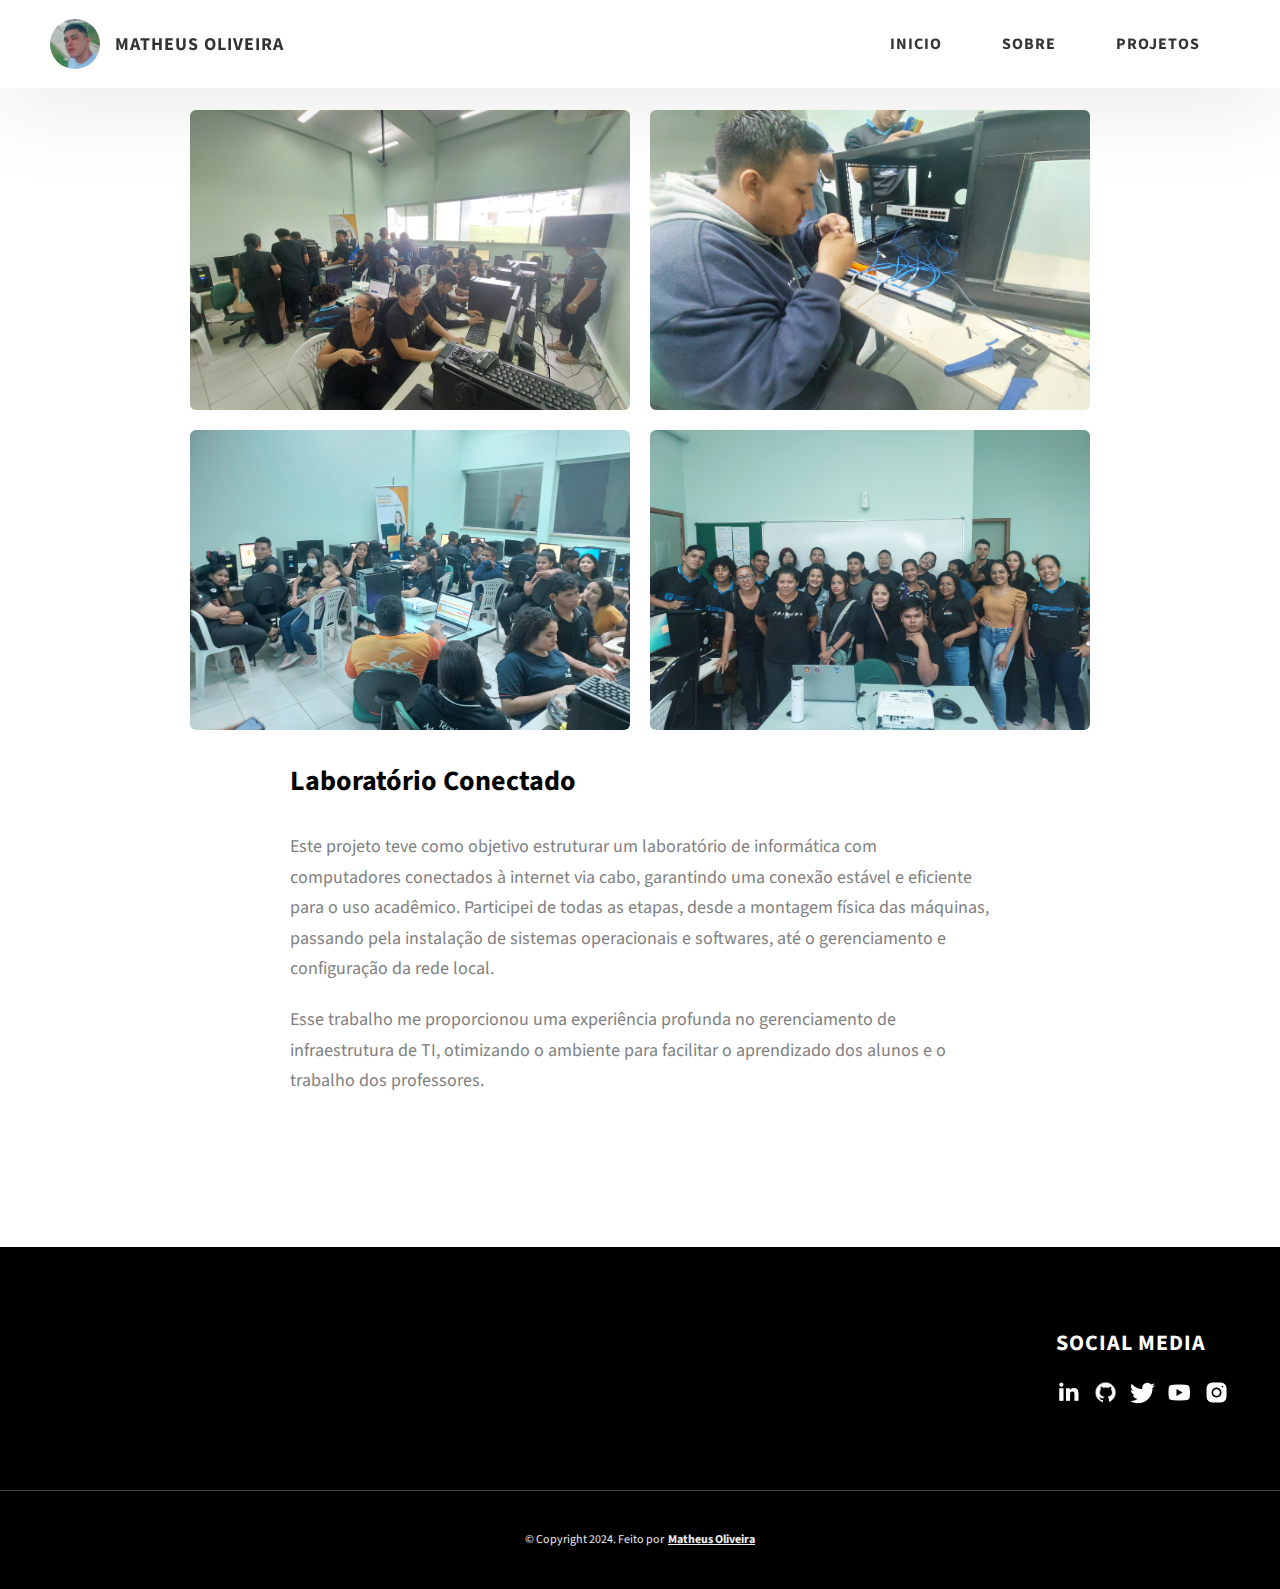
<file: portfolio matheus/project-1.html>
<!DOCTYPE html>
<html lang="pt-br">
  <head>
    <meta charset="UTF-8" />
    <meta name="viewport" content="width=device-width, initial-scale=1.0" />
    <meta http-equiv="X-UA-Compatible" content="ie=edge" />
    <title>Project 1 - Laboratório Conectado</title>
    <meta name="description" content="Case study page of Project" />

    <link rel="stylesheet" href="css/style.css" />

    <link rel="preconnect" href="https://fonts.googleapis.com" />
    <link rel="preconnect" href="https://fonts.gstatic.com" crossorigin />
    <link
      href="https://fonts.googleapis.com/css2?family=Source+Sans+Pro:wght@400;600;700;900&display=swap"
      rel="stylesheet"
    />
  </head>
  <body>
    <header class="header">
      <div class="header__content">
        <div class="header__logo-container">
          <div class="header__logo-img-cont">
            <img
              src="images/IMG_20230122_182657_889.jpg"
              alt=""
              class="header__logo-img"
            />
          </div>
          <span class="header__logo-sub">Matheus Oliveira</span>
        </div>
        <div class="header__main">
          <ul class="header__links">
            <li class="header__link-wrapper">
              <a href="./index.html" class="header__link"> Inicio </a>
            </li>
            <li class="header__link-wrapper">
              <a href="./index.html#about" class="header__link">Sobre </a>
            </li>
            <li class="header__link-wrapper">
              <a href="./index.html#projects" class="header__link">
                Projetos
              </a>
            </li>
            
          </ul>
          <div class="header__main-ham-menu-cont">
            <img
              src="./assets/svg/ham-menu.svg"
              alt="hamburger menu"
              class="header__main-ham-menu"
            />
            <img
              src="./assets/svg/ham-menu-close.svg"
              alt="hamburger menu close"
              class="header__main-ham-menu-close d-none"
            />
          </div>
        </div>
      </div>
      <div class="header__sm-menu">
        <div class="header__sm-menu-content">
          <ul class="header__sm-menu-links">
            <li class="header__sm-menu-link">
              <a href="./index.html"> Inicio </a>
            </li>

            <li class="header__sm-menu-link">
              <a href="./index.html#about"> Sobre </a>
            </li>

            <li class="header__sm-menu-link">
              <a href="./index.html#projects"> Projetos </a>
            </li>

            
          </ul>
        </div>
      </div>
    </header>
   
    <section class="project-details">
      <div class="main-container">
        <div class="project-details__content">
          <div class="project-details__showcase-img-cont">
            <img src="images/11.jpg" alt="Project Image" class="project-details__showcase-img"/>
            <img src="images/12.jpg" alt="Project Image" class="project-details__showcase-img">
              <img src="images/09.jpg" alt="" class="project-details__showcase-img">
              <img src="images/10.jpg" alt="" class="project-details__showcase-img">
          </div>
          <div class="project-details__content-main">
            <div class="project-details__desc">
              <h3 class="project-details__content-title">Laboratório Conectado</h3>
              <p class="project-details__desc-para">
                Este projeto teve como objetivo estruturar um laboratório de informática com computadores conectados 
                à internet via cabo, garantindo uma conexão estável e eficiente para o uso acadêmico. Participei de 
                todas as etapas, desde a montagem física das máquinas, passando pela instalação de sistemas operacionais 
                e softwares, até o gerenciamento e configuração da rede local. 
              </p>
              <p class="project-details__desc-para">
                Esse trabalho me proporcionou uma experiência 
                profunda no gerenciamento de infraestrutura de TI, otimizando o ambiente para facilitar o aprendizado dos alunos 
                e o trabalho dos professores.
              </p>
            </div>
           
           
          </div>
        </div>
      </div>
    </section>
    <footer class="main-footer">
      <div class="main-container">
        <div class="main-footer__upper">
          <div class="main-footer__row main-footer__row-1">
            <h2 class="heading heading-sm main-footer__heading-sm">
              <span>Social Media</span>
            </h2>
            <div class="main-footer__social-cont">
              <a target="_blank" rel="noreferrer" href="#">
                <img
                  class="main-footer__icon"
                  src="./assets/png/linkedin-ico.png"
                  alt="icon"
                />
              </a>
              <a target="_blank" rel="noreferrer" href="https://github.com/m4thrr">
                <img
                  class="main-footer__icon"
                  src="./assets/png/github-ico.png"
                  alt="icon"
                />
              </a>
              <a target="_blank" rel="noreferrer" href="#">
                <img
                  class="main-footer__icon"
                  src="./assets/png/twitter-ico.png"
                  alt="icon"
                />
              </a>
              <a target="_blank" rel="noreferrer" href="#">
                <img
                  class="main-footer__icon"
                  src="./assets/png/yt-ico.png"
                  alt="icon"
                />
              </a>
              <a target="_blank" rel="noreferrer" href="#">
                <img
                  class="main-footer__icon main-footer__icon--mr-none"
                  src="./assets/png/insta-ico.png"
                  alt="icon"
                />
              </a>
            </div>
          </div>
              
            </p>
          </div>
        </div>

        <div class="main-footer__lower">
          &copy; Copyright 2024. Feito por
          <a rel="noreferrer" target="_blank" href="https://github.com/m4thrr">Matheus Oliveira</a
          >
        </div>
      </div>
    </footer>
    <script src="./index.js"></script>
  </body>
</html>
</file>
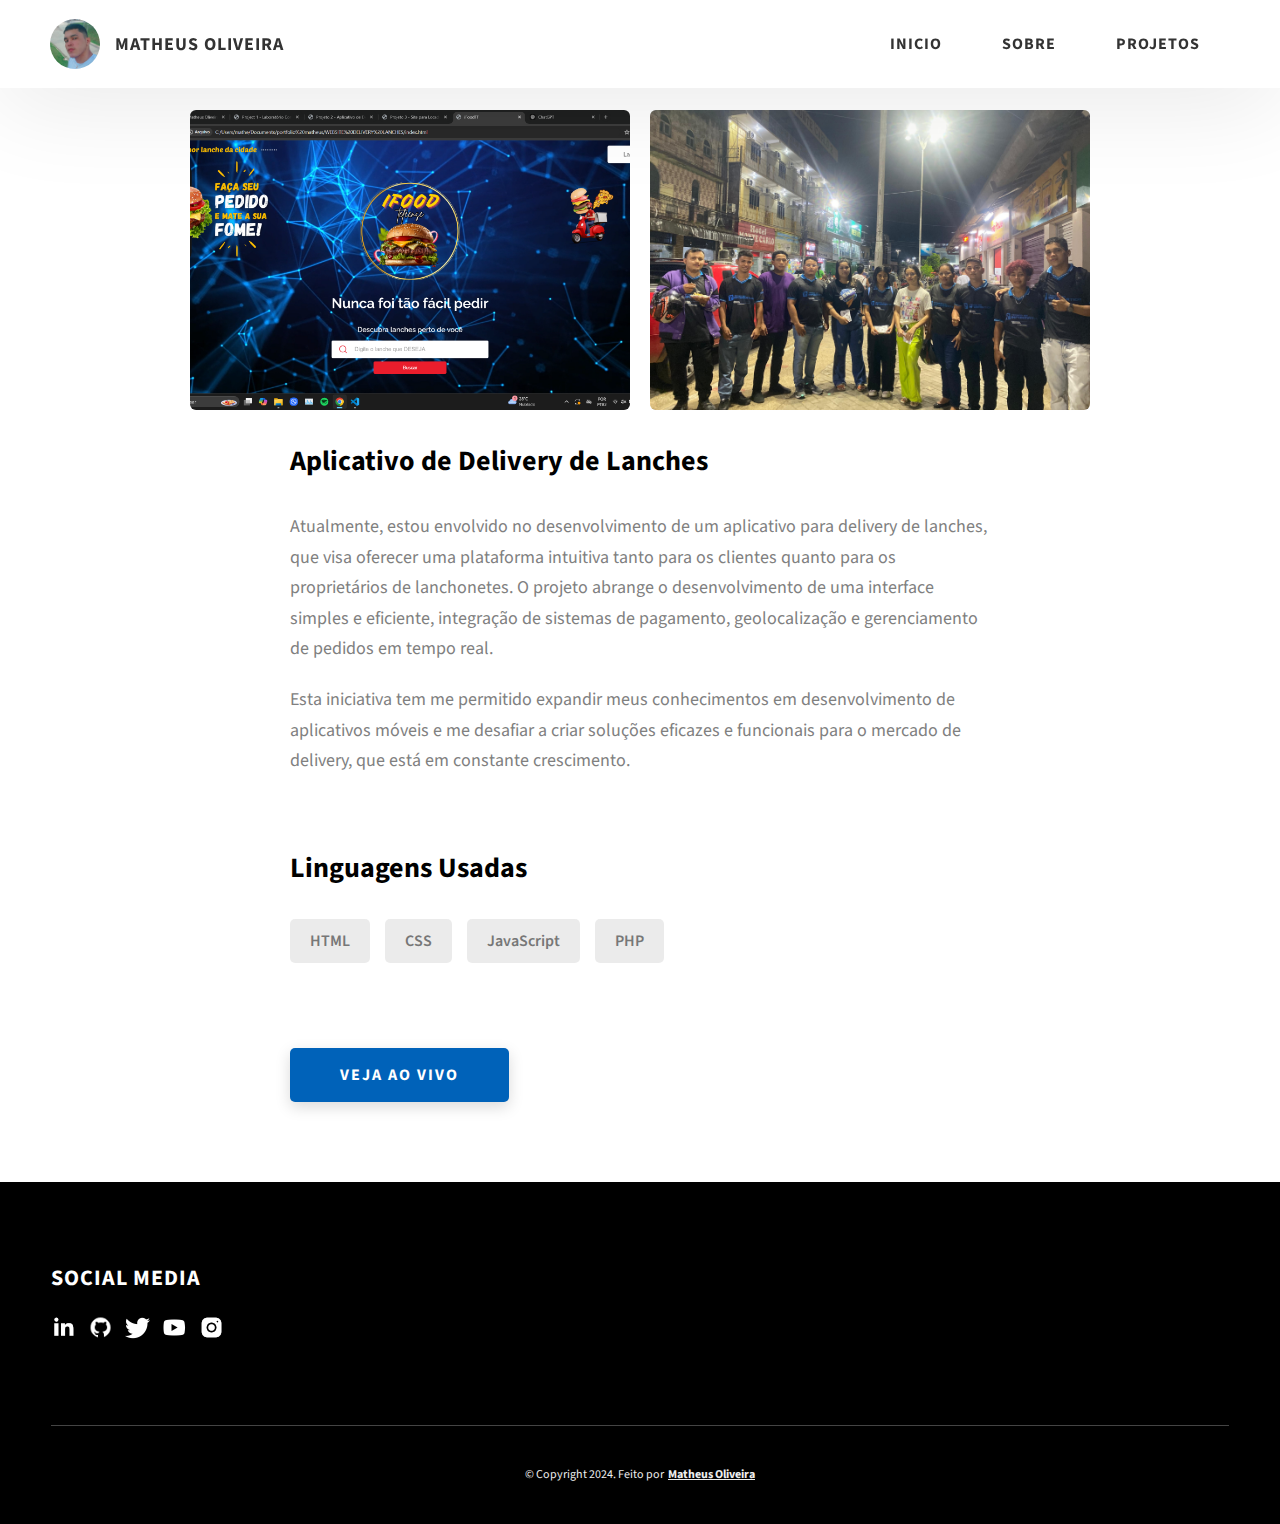
<file: portfolio matheus/project-2.html>
<!DOCTYPE html>
<html lang="pt-br">
  <head>
    <meta charset="UTF-8" />
    <meta name="viewport" content="width=device-width, initial-scale=1.0" />
    <meta http-equiv="X-UA-Compatible" content="ie=edge" />
    <title>Projeto 2 - Aplicativo de Delivery de Lanches </title>
    <meta name="description" content="Case study page of Project" />

    <link rel="stylesheet" href="css/style.css" />

    <link rel="preconnect" href="https://fonts.googleapis.com" />
    <link rel="preconnect" href="https://fonts.gstatic.com" crossorigin />
    <link
      href="https://fonts.googleapis.com/css2?family=Source+Sans+Pro:wght@400;600;700;900&display=swap"
      rel="stylesheet"
    />
  </head>
  <body>
    <header class="header">
      <div class="header__content">
        <div class="header__logo-container">
          <div class="header__logo-img-cont">
            <img
              src="images/IMG_20230122_182657_889.jpg"
              alt="Ram Maheshwari Logo Image"
              class="header__logo-img"
            />
          </div>
          <span class="header__logo-sub">Matheus Oliveira</span>
        </div>
        <div class="header__main">
          <ul class="header__links">
            <li class="header__link-wrapper">
              <a href="./index.html" class="header__link"> Inicio </a>
            </li>
            <li class="header__link-wrapper">
              <a href="./index.html#about" class="header__link">Sobre </a>
            </li>
            <li class="header__link-wrapper">
              <a href="./index.html#projects" class="header__link">
                Projetos
              </a>
            </li>
           
          </ul>
          <div class="header__main-ham-menu-cont">
            <img
              src="./assets/svg/ham-menu.svg"
              alt="hamburger menu"
              class="header__main-ham-menu"
            />
            <img
              src="./assets/svg/ham-menu-close.svg"
              alt="hamburger menu close"
              class="header__main-ham-menu-close d-none"
            />
          </div>
        </div>
      </div>
      <div class="header__sm-menu">
        <div class="header__sm-menu-content">
          <ul class="header__sm-menu-links">
            <li class="header__sm-menu-link">
              <a href="./index.html">  </a>
            </li>

            <li class="header__sm-menu-link">
              <a href="./index.html#about"> About </a>
            </li>

            <li class="header__sm-menu-link">
              <a href="./index.html#projects"> Projects </a>
            </li>

            <li class="header__sm-menu-link">
              <a href="./index.html#contact"> Contact </a>
            </li>
          </ul>
        </div>
      </div>
    </header>
    
    <section class="project-details">
      <div class="main-container">
        <div class="project-details__content">
          <div class="project-details__showcase-img-cont">
            <img src="images/website apk lanches.png" alt="Project Image" class="project-details__showcase-img" style="height: 400px;"/>
            <img src="images/01.jpg" alt="Project Image" class="project-details__showcase-img"/>

          </div>
          <div class="project-details__content-main">
            <div class="project-details__desc">
              <h3 class="project-details__content-title">Aplicativo de Delivery de Lanches
              </h3>
              <p class="project-details__desc-para">
                Atualmente, estou envolvido no desenvolvimento de um aplicativo para delivery de lanches, 
                que visa oferecer uma plataforma intuitiva tanto para os clientes quanto para os proprietários 
                de lanchonetes. O projeto abrange o desenvolvimento de uma interface simples e eficiente, integração 
                de sistemas de pagamento, geolocalização e gerenciamento de pedidos em tempo real. 
              </p>
              <p class="project-details__desc-para">
                Esta iniciativa 
                tem me permitido expandir meus conhecimentos em desenvolvimento de aplicativos móveis e me desafiar 
                a criar soluções eficazes e funcionais para o mercado de delivery, que está em constante crescimento.
              </p>
            </div>
            <div class="project-details__tools-used">
              <h3 class="project-details__content-title">Linguagens Usadas</h3>
              <div class="skills">
                <div class="skills__skill">HTML</div>
                <div class="skills__skill">CSS</div>
                <div class="skills__skill">JavaScript</div>
                <div class="skills__skill">PHP</div>
                
              </div>
            </div>
            <div class="project-details__links">
              <h3 class="project-details__content-title"></h3>
              <a
                href="WEBSITE DELIVERY LANCHES/index.html"
                class="btn btn--med btn--theme project-details__links-btn"
                target="_blank"
                >Veja ao vivo</a
              >
              
            </div>
          </div>
        </div>
      </div>
    </section>
    <footer class="main-footer">
      <div class="main-container">
        <div class="main-footer__upper">
          <div class="main-footer__row main-footer__row-1">
            <h2 class="heading heading-sm main-footer__heading-sm">
              <span>Social Media</span>
            </h2>
            <div class="main-footer__social-cont">
              <a target="_blank" rel="noreferrer" href="#">
                <img
                  class="main-footer__icon"
                  src="./assets/png/linkedin-ico.png"
                  alt="icon"
                />
              </a>
              <a target="_blank" rel="noreferrer" href="#">
                <img
                  class="main-footer__icon"
                  src="./assets/png/github-ico.png"
                  alt="icon"
                />
              </a>
              <a target="_blank" rel="noreferrer" href="#">
                <img
                  class="main-footer__icon"
                  src="./assets/png/twitter-ico.png"
                  alt="icon"
                />
              </a>
              <a target="_blank" rel="noreferrer" href="#">
                <img
                  class="main-footer__icon"
                  src="./assets/png/yt-ico.png"
                  alt="icon"
                />
              </a>
              <a target="_blank" rel="noreferrer" href="#">
                <img
                  class="main-footer__icon main-footer__icon--mr-none"
                  src="./assets/png/insta-ico.png"
                  alt="icon"
                />
              </a>
            </div>
          </div>
          
        </div>

        <div class="main-footer__lower">
          &copy; Copyright 2024. Feito por
          <a rel="noreferrer" target="_blank" href="https://github.com/m4thrr"
            >Matheus Oliveira</a
          >
        </div>
      </div>
    </footer>
    <script src="./index.js"></script>
  </body>
</html>
</file>
<file: portfolio matheus/css/style.css>
/*
0 - 600px:      Phone
600 - 900px:    Tablet portrait
900 - 1200px:   Tablet landscape
[1200 - 1800] is where our normal styles apply
1800px + :      Big desktop
$breakpoint arguement choices:
- phone
- tab-port
- tab-land
- big-desktop

Inside media queries 1em is always 16px i.e 1em = 16px at every screen size only inside media queries
*/
*,
*::after,
*::before {
  margin: 0;
  padding: 0;
  box-sizing: inherit;
  font-family: inherit; }

html {
  font-size: 62.5%;
  scroll-behavior: smooth; }
  @media only screen and (max-width: 75em) {
    html {
      font-size: 59%; } }
  @media only screen and (max-width: 56.25em) {
    html {
      font-size: 56%; } }
  @media only screen and (min-width: 112.5em) {
    html {
      font-size: 65%; } }

body {
  overflow-y: auto;
  box-sizing: border-box;
  position: relative;
  line-height: 1.5;
  font-family: sans-serif;
  overflow-x: hidden;
  font-family: 'Source Sans Pro', sans-serif; }

a {
  text-decoration: none;
  color: inherit; }

li {
  list-style: none; }

input:focus,
button:focus,
a:focus,
textarea:focus {
  outline: none; }

button {
  border: none;
  cursor: pointer; }

textarea {
  resize: none; }

.heading-primary {
  font-size: 6rem;
  text-transform: uppercase;
  letter-spacing: 3px;
  text-align: center; }
  @media only screen and (max-width: 37.5em) {
    .heading-primary {
      font-size: 4.5rem; } }

.heading-sec__mb-bg {
  margin-bottom: 11rem; }
  @media only screen and (max-width: 56.25em) {
    .heading-sec__mb-bg {
      margin-bottom: 8rem; } }

.heading-sec__mb-med {
  margin-bottom: 9rem; }
  @media only screen and (max-width: 56.25em) {
    .heading-sec__mb-med {
      margin-bottom: 8rem; } }

.heading-sec__main {
  display: block;
  font-size: 4rem;
  text-transform: uppercase;
  letter-spacing: 1px;
  letter-spacing: 3px;
  text-align: center;
  margin-bottom: 3.5rem;
  position: relative; }
  .heading-sec__main--lt {
    color: #fff; }
    .heading-sec__main--lt::after {
      content: '';
      background: #fff !important; }
  .heading-sec__main::after {
    content: '';
    position: absolute;
    top: calc(100% + 1.5rem);
    height: 5px;
    width: 3rem;
    background: #0062b9;
    left: 50%;
    transform: translateX(-50%);
    border-radius: 5px; }
    @media only screen and (max-width: 37.5em) {
      .heading-sec__main::after {
        top: calc(100% + 1.2rem); } }

.heading-sec__sub {
  display: block;
  text-align: center;
  color: #777;
  font-size: 2rem;
  font-weight: 500;
  max-width: 80rem;
  margin: auto;
  line-height: 1.6; }
  @media only screen and (max-width: 37.5em) {
    .heading-sec__sub {
      font-size: 1.8rem; } }
  .heading-sec__sub--lt {
    color: #eee; }

.heading-sm {
  font-size: 2.2rem;
  text-transform: uppercase;
  letter-spacing: 1px; }

.main-container {
  max-width: 120rem;
  margin: auto;
  width: 92%; }

.btn {
  background: #fff;
  color: #333;
  text-transform: uppercase;
  letter-spacing: 2px;
  display: inline-block;
  font-weight: 700;
  border-radius: 5px;
  box-shadow: 0 5px 15px 0 rgba(0, 0, 0, 0.15);
  transition: transform .3s; }
  .btn:hover {
    transform: translateY(-3px); }
  .btn--bg {
    padding: 1.5rem 8rem;
    font-size: 2rem; }
  .btn--med {
    padding: 1.5rem 5rem;
    font-size: 1.6rem; }
  .btn--theme {
    background: #0062b9;
    color: #fff; }
  .btn--theme-inv {
    color: #0062b9;
    background: #fff;
    border: 2px solid #0062b9;
    box-shadow: none;
    padding: calc(1.5rem - 2px) calc(5rem - 2px); }

.sec-pad {
  padding: 12rem 0; }
  @media only screen and (max-width: 56.25em) {
    .sec-pad {
      padding: 8rem 0; } }

.text-primary {
  color: #fff;
  font-size: 2.2rem;
  text-align: center;
  width: 100%;
  line-height: 1.6; }
  @media only screen and (max-width: 37.5em) {
    .text-primary {
      font-size: 2rem; } }

.d-none {
  display: none; }

.home-hero {
  color: #fff;
  background: linear-gradient(to right, rgba(0, 98, 185, 0.8), rgba(0, 98, 185, 0.8)), url(../../assets/svg/common-bg.svg);
  background-position: center;
  height: 100vh;
  min-height: 80rem;
  max-height: 120rem;
  position: relative; }
  @media only screen and (max-width: 37.5em) {
    .home-hero {
      height: unset;
      min-height: unset; } }
  .home-hero__socials {
    position: absolute;
    top: 50%;
    border: 2px solid #eee;
    border-left: 2px solid #eee;
    transform: translateY(-50%); }
    @media only screen and (max-width: 56.25em) {
      .home-hero__socials {
        display: none; } }
  .home-hero__mouse-scroll-cont {
    position: absolute;
    bottom: 3%;
    left: 50%;
    transform: translateX(-50%); }
    @media only screen and (max-width: 37.5em) {
      .home-hero__mouse-scroll-cont {
        display: none; } }
  .home-hero__social {
    width: 5rem; }
  .home-hero__social-icon-link {
    width: 100%;
    display: block;
    padding: 1.2rem;
    border-bottom: 2px solid #eee;
    transition: background .3s; }
    .home-hero__social-icon-link:hover {
      background: rgba(255, 255, 255, 0.1); }
    .home-hero__social-icon-link--bd-none {
      border-bottom: 0; }
  .home-hero__social-icon {
    width: 100%; }
  .home-hero__content {
    position: absolute;
    top: 50%;
    left: 50%;
    transform: translate(-50%, -50%);
    max-width: 90rem;
    width: 92%; }
    @media only screen and (max-width: 37.5em) {
      .home-hero__content {
        padding: 19rem 0 13rem 0;
        margin: auto;
        position: static;
        transform: translate(0, 0); } }
  .home-hero__info {
    margin: 3rem auto 0 auto;
    max-width: 80rem; }
  .home-hero__cta {
    margin-top: 5rem;
    text-align: center; }

.about {
  background: #fafafa; }
  .about__content {
    display: grid;
    grid-template-columns: 1fr 1fr;
    grid-gap: 10rem; }
    .profile-pic img{
      max-width: 90%;
      border-radius: 4px;
    }
    @media only screen and (max-width: 56.25em) {
      .about__content {
        grid-template-columns: 1fr;
        grid-gap: 8rem; } }
    .about__content-title {
      font-weight: 700;
      font-size: 2.8rem;
      margin-bottom: 3rem; }
      @media only screen and (max-width: 37.5em) {
        .about__content-title {
          font-size: 2.4rem; } }
    .about__content-details-para {
      text-align: justify;
      font-size: 1.8rem;
      color: grey;
      max-width: 60rem;
      line-height: 1.7;
      margin-bottom: 1rem; }
      .about__content-details-para--hl {
        font-weight: 700;
        margin: 0 3px; }
      .about__content-details-para:last-child {
        margin-bottom: 4rem; }

.projects__row {
  display: grid;
  grid-template-columns: 1.5fr 1fr;
  grid-gap: 5rem;
  margin-bottom: 11rem; }
  @media only screen and (max-width: 56.25em) {
    .projects__row {
      grid-template-columns: 1fr;
      grid-gap: 2rem;
      margin-bottom: 8rem; } }
  @media only screen and (max-width: 56.25em) {
    .projects__row {
      text-align: center; } }
  .projects__row:last-child {
    margin-bottom: 0; }
  .projects__row-img-cont {
    overflow: hidden; }
  .projects__row-img {
  border-radius: 5px;
    width: 100%;
    display: block;
    object-fit: cover; }
  .projects__row-content {
    padding: 2rem 0;
    display: flex;
    justify-content: center;
    flex-direction: column;
    align-items: flex-start; }
    @media only screen and (max-width: 56.25em) {
      .projects__row-content {
        align-items: center; } }
    .projects__row-content-title {
      font-weight: 700;
      font-size: 2.8rem;
      margin-bottom: 2rem; }
      @media only screen and (max-width: 37.5em) {
        .projects__row-content-title {
          font-size: 2.4rem; } }
    .projects__row-content-desc {
      font-size: 1.8rem;
      color: grey;
      max-width: 60rem;
      line-height: 1.7;
      margin-bottom: 3rem; }
      @media only screen and (max-width: 37.5em) {
        .projects__row-content-desc {
          font-size: 1.7rem; } }

.contact {
  background: linear-gradient(to right, rgba(0, 98, 185, 0.8), rgba(0, 98, 185, 0.8)), url(../../assets/svg/common-bg.svg);
  background-size: cover;
  background-position: center; }
  .contact__form-container {
    box-shadow: 0 0 10px rgba(0, 0, 0, 0.1);
    background: white;
    padding: 4rem;
    margin-top: 6rem;
    max-width: 80rem;
    text-align: right;
    width: 95%;
    border-radius: 5px;
    margin: 5rem auto 0 auto; }
    @media only screen and (max-width: 37.5em) {
      .contact__form-container {
        padding: 3rem; } }
  .contact__form-field {
    margin-bottom: 4rem; }
    @media only screen and (max-width: 37.5em) {
      .contact__form-field {
        margin-bottom: 3rem; } }
  .contact__form-label {
    color: #666;
    font-size: 1.4rem;
    letter-spacing: 1px;
    font-weight: 700;
    margin-bottom: 1rem;
    display: block;
    text-align: left; }
  .contact__form-input {
    color: #333;
    padding: 2rem;
    width: 100%;
    border: 1px solid #ebebeb;
    font-size: 1.6rem;
    letter-spacing: 0px;
    background: #f0f0f0;
    border-radius: 5px;
    font-weight: 600;
    /* Code for Modern Browsers */
    /* Code for WebKit, Blink, Edge */
    /* Code for Internet Explorer 10-11 */
    /* Code for Microsoft Edge */
    /* Code for Mozilla Firefox 4 to 18 */
    /* Code for Mozilla Firefox 19+ */ }
    .contact__form-input::placeholder {
      color: #999;
      font-weight: 600;
      font-size: 1.6rem; }
    .contact__form-input::-webkit-input-placeholder {
      color: #999;
      font-weight: 600;
      font-size: 1.6rem; }
    .contact__form-input:-ms-input-placeholder {
      color: #999;
      font-weight: 600;
      font-size: 1.6rem; }
    .contact__form-input::-ms-input-placeholder {
      color: #999;
      font-weight: 600;
      font-size: 1.6rem; }
    .contact__form-input:-moz-placeholder {
      opacity: 1;
      color: #999;
      font-weight: 600;
      font-size: 1.6rem; }
    .contact__form-input::-moz-placeholder {
      opacity: 1;
      color: #999;
      font-weight: 600;
      font-size: 1.6rem; }
  .contact__btn {
    width: 30%;
    padding: 2rem 4rem;
    font-size: 1.6rem; }
    @media only screen and (max-width: 37.5em) {
      .contact__btn {
        width: 100%; } }

.project-cs-hero {
  color: #fff;
  background: linear-gradient(to right, rgba(0, 98, 185, 0.8), rgba(0, 98, 185, 0.8)), url(../../assets/svg/common-bg.svg);
  background-size: cover;
  background-position: center;
  position: relative; }
  @media only screen and (max-width: 37.5em) {
    .project-cs-hero {
      height: unset;
      min-height: unset; } }
  .project-cs-hero__content {
    padding: 25rem 0 17rem 0;
    max-width: 90rem;
    width: 92%;
    margin: auto; }
    @media only screen and (max-width: 37.5em) {
      .project-cs-hero__content {
        padding: 19rem 0 13rem 0;
        margin: auto;
        position: static;
        transform: translate(0, 0); } }
  .project-cs-hero__info {
    margin: 3rem auto 0 auto;
    max-width: 80rem; }
  .project-cs-hero__cta {
    margin-top: 5rem;
    text-align: center; }

.project-details__content {
  padding: 8rem 0;
  max-width: 90rem;
  margin: auto; }
  .project-details__content-title {
    font-weight: 700;
    font-size: 2.8rem;
    margin-bottom: 3rem; }
    @media only screen and (max-width: 37.5em) {
      .project-details__content-title {
        font-size: 2.4rem; } }

        .project-details__showcase-img-cont {
          margin-top: 30px;
          display: grid;
          grid-template-columns: repeat(2, 1fr);
          grid-gap: 20px;
          margin-block-end: 30px;
        }
        
        @media only screen and (max-width: 37.5em) {
          .project-details__showcase-img-cont {
            grid-template-columns: 1fr; /* Uma coluna em telas menores */
          }
        }
        
        
        .project-details__showcase-img {
          width: 100%; /* Faz com que cada imagem ocupe 100% da largura da coluna */
          height: auto; /* Mantém a proporção da imagem */
          object-fit: cover; /* Ajusta a imagem para cobrir o espaço sem distorção */
        }
        
        .project-details__showcase-img-cont img {
          max-height: 300px;/* Aumenta o tamanho máximo das imagens */
          border-radius: 6px; 
          ;
        }
        
        

.project-details__content-main {
  width: 100%;
  max-width: 70rem;
  margin: auto; }

.project-details__desc {
  margin: 0 0 7rem 0; }
  .project-details__desc-para {
    font-size: 1.8rem;
    line-height: 1.7;
    color: grey;
    margin-bottom: 2rem; }

.project-details__tools-used {
  margin: 0 0 7rem 0; }
  .project-details__tools-used-list {
    display: flex;
    flex-wrap: wrap; }
  .project-details__tools-used-item {
    padding: 1rem 2rem;
    margin-bottom: 1.5rem;
    margin-right: 1.5rem;
    font-size: 1.6rem;
    background: rgba(153, 153, 153, 0.2);
    border-radius: 5px;
    font-weight: 600;
    color: #777; }

.project-details__links {
  margin: 0 0; }
  .project-details__links-btn {
    margin-right: 2rem; }
    @media only screen and (max-width: 37.5em) {
      .project-details__links-btn {
        margin-right: 0;
        width: 70%;
        margin-bottom: 2rem;
        text-align: center; } }
    .project-details__links-btn:last-child {
      margin: 0; }
      @media only screen and (max-width: 37.5em) {
        .project-details__links-btn:last-child {
          margin: 0; } }

.header {
  position: fixed;
  width: 100%;
  z-index: 1000;
  background: #000;
  background: #fff;
  box-shadow: 0 10px 100px rgba(0, 0, 0, 0.1); }
  .header__content {
    display: flex;
    align-items: center;
    justify-content: space-between;
    padding: 1rem 5rem; }
    @media only screen and (max-width: 56.25em) {
      .header__content {
        padding: 0 2rem; } }
  .header__logo-container {
    display: flex;
    align-items: center;
    cursor: pointer;
    color: #333;
    transition: color .3s; }
    .header__logo-container:hover {
      color: #0062b9; }
  .header__logo-img-cont {
    width: 5rem;
    height: 5rem;
    border-radius: 50px;
    overflow: hidden;
    margin-right: 1.5rem;
    background: #0062b9; }
    @media only screen and (max-width: 56.25em) {
      .header__logo-img-cont {
        width: 4.5rem;
        height: 4.5rem;
        margin-right: 1.2rem; } }
  .header__logo-img {
    width: 100%;
    height: 100%;
    object-fit: cover;
    object-position: center;
    display: block; }
  .header__logo-sub {
    font-size: 1.8rem;
    text-transform: uppercase;
    font-weight: 700;
    letter-spacing: 1px; }
  .header__links {
    display: flex; }
    @media only screen and (max-width: 37.5em) {
      .header__links {
        display: none; } }
  .header__link {
    padding: 2.2rem 3rem;
    display: inline-block;
    font-size: 1.6rem;
    color: #333;
    text-transform: uppercase;
    letter-spacing: 1px;
    font-weight: 700;
    transition: color .3s; }
    .header__link:hover {
      color: #0062b9; }
    @media only screen and (max-width: 56.25em) {
      .header__link {
        padding: 3rem 1.8rem;
        font-size: 1.5rem; } }
  .header__main-ham-menu-cont {
    display: none;
    width: 3rem;
    padding: 2.2rem 0; }
    @media only screen and (max-width: 37.5em) {
      .header__main-ham-menu-cont {
        display: block; } }
  .header__main-ham-menu {
    width: 100%; }
  .header__main-ham-menu-close {
    width: 100%; }
  .header__sm-menu {
    background: #fff;
    position: absolute;
    width: 100%;
    top: 100%;
    visibility: hidden;
    opacity: 0;
    transition: all .3s;
    box-shadow: 0px 5px 5px 0px rgba(0, 0, 0, 0.1);
    -webkit-box-shadow: 0px 5px 5px 0px rgba(0, 0, 0, 0.1);
    -moz-box-shadow: 0px 5px 5px 0px rgba(0, 0, 0, 0.1); }
    .header__sm-menu--active {
      visibility: hidden;
      opacity: 0; }
      @media only screen and (max-width: 37.5em) {
        .header__sm-menu--active {
          visibility: visible;
          opacity: 1; } }
  .header__sm-menu-link a {
    display: block;
    text-decoration: none;
    padding: 2.5rem 3rem;
    font-size: 1.6rem;
    color: #333;
    text-align: right;
    border-bottom: 1px solid #eee;
    font-weight: 700;
    text-transform: uppercase;
    letter-spacing: 2px;
    transition: color .3s; }
    .header__sm-menu-link a:hover {
      color: #0062b9; }
  .header__sm-menu-link:first-child a {
    border-top: 1px solid #eee; }
  .header__sm-menu-link-last {
    border-bottom: 0; }

.main-footer {
  background: #000;
  color: #fff; }
  .main-footer__upper {
    display: flex;
    justify-content: space-between;
    padding: 8rem 0; }
    @media only screen and (max-width: 56.25em) {
      .main-footer__upper {
        padding: 6rem 0; } }
    @media only screen and (max-width: 37.5em) {
      .main-footer__upper {
        display: block; } }
  .main-footer__row-1 {
    order: 2; }
    @media only screen and (max-width: 56.25em) {
      .main-footer__row-1 {
        margin-bottom: 5rem; } }
  .main-footer__row-2 {
    width: 40%;
    order: 1;
    max-width: 50rem; }
    @media only screen and (max-width: 56.25em) {
      .main-footer__row-2 {
        width: 100%; } }
  .main-footer__short-desc {
    margin-top: 2rem;
    color: #eee;
    font-size: 1.5rem;
    line-height: 1.7; }
  .main-footer__social-cont {
    margin-top: 2rem; }
  .main-footer__icon {
    margin-right: 1rem;
    width: 2.5rem; }
    .main-footer__icon--mr-none {
      margin-right: 0; }
  .main-footer__lower {
    padding: 4rem 0;
    border-top: 1px solid #444;
    color: #eee;
    font-size: 1.2rem;
    text-align: left;
    text-align: center; }
    .main-footer__lower a {
      text-decoration: underline;
      font-weight: bold;
      margin-left: 2px; }
    @media only screen and (max-width: 56.25em) {
      .main-footer__lower {
        padding: 3.5rem 0; } }

.skills {
  display: flex;
  flex-wrap: wrap; }
  .skills__skill {
    padding: 1rem 2rem;
    margin-bottom: 1.5rem;
    margin-right: 1.5rem;
    font-size: 1.6rem;
    background: rgba(153, 153, 153, 0.2);
    border-radius: 5px;
    font-weight: 600;
    color: #777; }

.mouse {
  width: 25px;
  height: 40px;
  border: 2px solid #eee;
  border-radius: 60px;
  position: relative;
  overflow: hidden; }
  .mouse::before {
    content: '';
    width: 5px;
    height: 5px;
    position: absolute;
    top: 7px;
    left: 50%;
    transform: translateX(-50%);
    background-color: #eee;
    border-radius: 50%;
    opacity: 1;
    animation: wheel 1.3s infinite;
    -webkit-animation: wheel 1.3s infinite; }

@keyframes wheel {
  to {
    opacity: 0;
    top: 27px; } }

@-webkit-keyframes wheel {
  to {
    opacity: 0;
    top: 27px; } }
</file>
